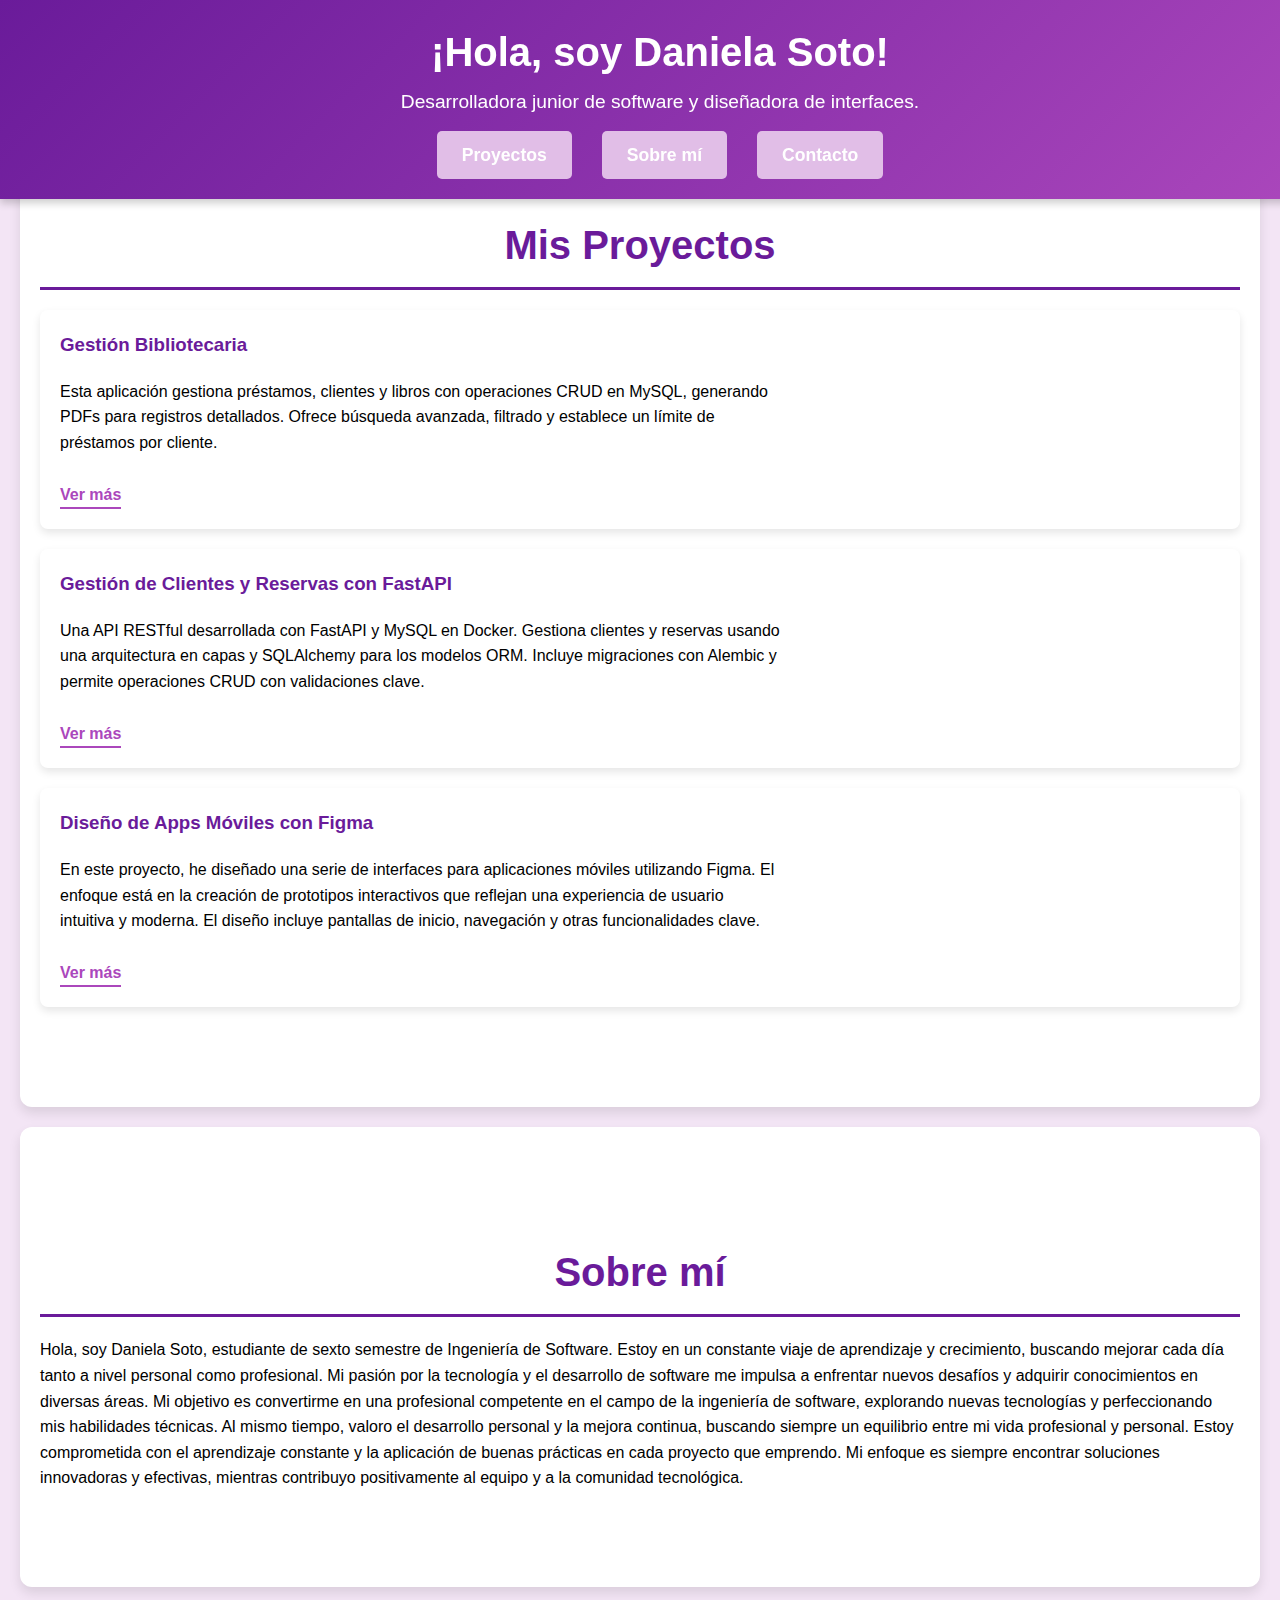
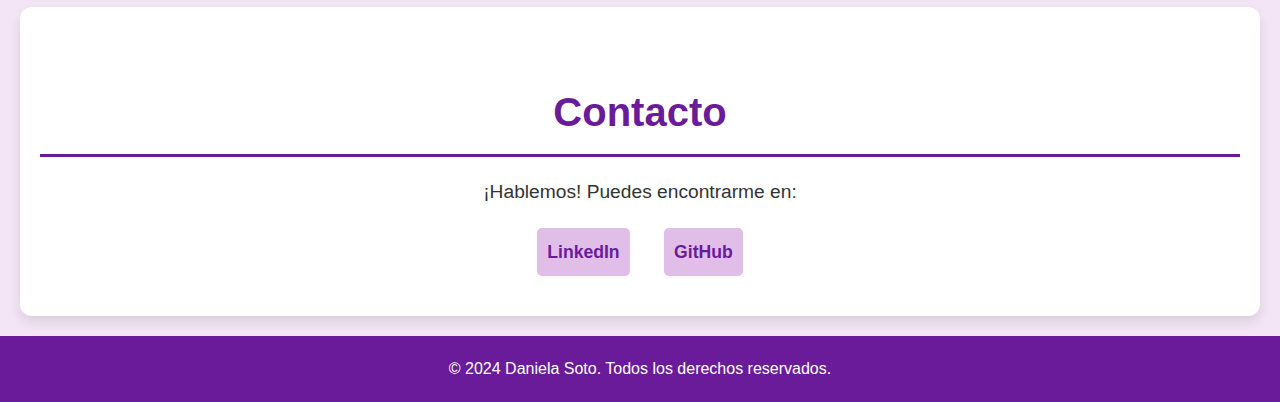
<file: index.html>
<!DOCTYPE html>
<html lang="es">
<head>
    <meta charset="UTF-8">
    <meta name="viewport" content="width=device-width, initial-scale=1.0">
    <title>Mi Portafolio</title>
    <link rel="stylesheet" href="styles.css">
</head>
<body>
    <!-- Encabezado -->
    <header>
        <div class="header-content">
            <div class="header-text">
                <h1>¡Hola, soy Daniela Soto!</h1>
                <p>Desarrolladora junior de software y diseñadora de interfaces.</p>
            </div>
            <nav>
                <ul class="nav-list">
                    <li><a href="#proyectos">Proyectos</a></li>
                    <li><a href="#sobre-mi">Sobre mí</a></li>
                    <li><a href="#contacto">Contacto</a></li>
                </ul>
            </nav>
        </div>
    </header>

    <!-- Sección de Proyectos -->
    <section id="proyectos">
        <h2>Mis Proyectos</h2>
        <div class="proyecto">
            <div class="proyecto-info">
                <h3>Gestión Bibliotecaria</h3>
                <p>Esta aplicación gestiona préstamos, clientes y libros con operaciones CRUD en MySQL, generando PDFs para registros detallados. Ofrece búsqueda avanzada, filtrado y establece un límite de préstamos por cliente.</p>
                <a href="proyecto1.html" target="_blank">Ver más</a>
            </div>
        </div>
        <div class="proyecto">
            <div class="proyecto-info">
                <h3>Gestión de Clientes y Reservas con FastAPI</h3>
                <p>Una API RESTful desarrollada con FastAPI y MySQL en Docker. Gestiona clientes y reservas usando una arquitectura en capas y SQLAlchemy para los modelos ORM. Incluye migraciones con Alembic y permite operaciones CRUD con validaciones clave.</p>
                <a href="proyecto2.html" target="_blank">Ver más</a>
            </div>
        </div>
        <div class="proyecto">
            <div class="proyecto-info">
                <h3>Diseño de Apps Móviles con Figma</h3>
                <p>En este proyecto, he diseñado una serie de interfaces para aplicaciones móviles utilizando Figma. El enfoque está en la creación de prototipos interactivos que reflejan una experiencia de usuario intuitiva y moderna. El diseño incluye pantallas de inicio, navegación y otras funcionalidades clave.</p>
                <a href="proyecto3.html" target="_blank">Ver más</a>
            </div>
        </div>
    </section>

    <!-- Sección Sobre mí -->
    <section id="sobre-mi">
        <h2>Sobre mí</h2>
        <p>Hola, soy Daniela Soto, estudiante de sexto semestre de Ingeniería de Software. Estoy en un constante viaje de aprendizaje y crecimiento, buscando mejorar cada día tanto a nivel personal como profesional. Mi pasión por la tecnología y el desarrollo de software me impulsa a enfrentar nuevos desafíos y adquirir conocimientos en diversas áreas.

            Mi objetivo es convertirme en una profesional competente en el campo de la ingeniería de software, explorando nuevas tecnologías y perfeccionando mis habilidades técnicas. Al mismo tiempo, valoro el desarrollo personal y la mejora continua, buscando siempre un equilibrio entre mi vida profesional y personal.
            
            Estoy comprometida con el aprendizaje constante y la aplicación de buenas prácticas en cada proyecto que emprendo. Mi enfoque es siempre encontrar soluciones innovadoras y efectivas, mientras contribuyo positivamente al equipo y a la comunidad tecnológica.</p>
    </section>

    <!-- Sección de Contacto -->
    <section id="contacto">
        <h2>Contacto</h2>
        <p>¡Hablemos! Puedes encontrarme en:</p>
        <ul>
            <li><a href="https://www.linkedin.com/in/daniela-soto-175916303/" target="_blank">LinkedIn</a></li>
            <li><a href="https://github.com/Danistan015" target="_blank">GitHub</a></li>
        </ul>
    </section>

    <!-- Pie de página -->
    <footer>
        <p>&copy; 2024 Daniela Soto. Todos los derechos reservados.</p>
    </footer>
</body>
</html>
</file>
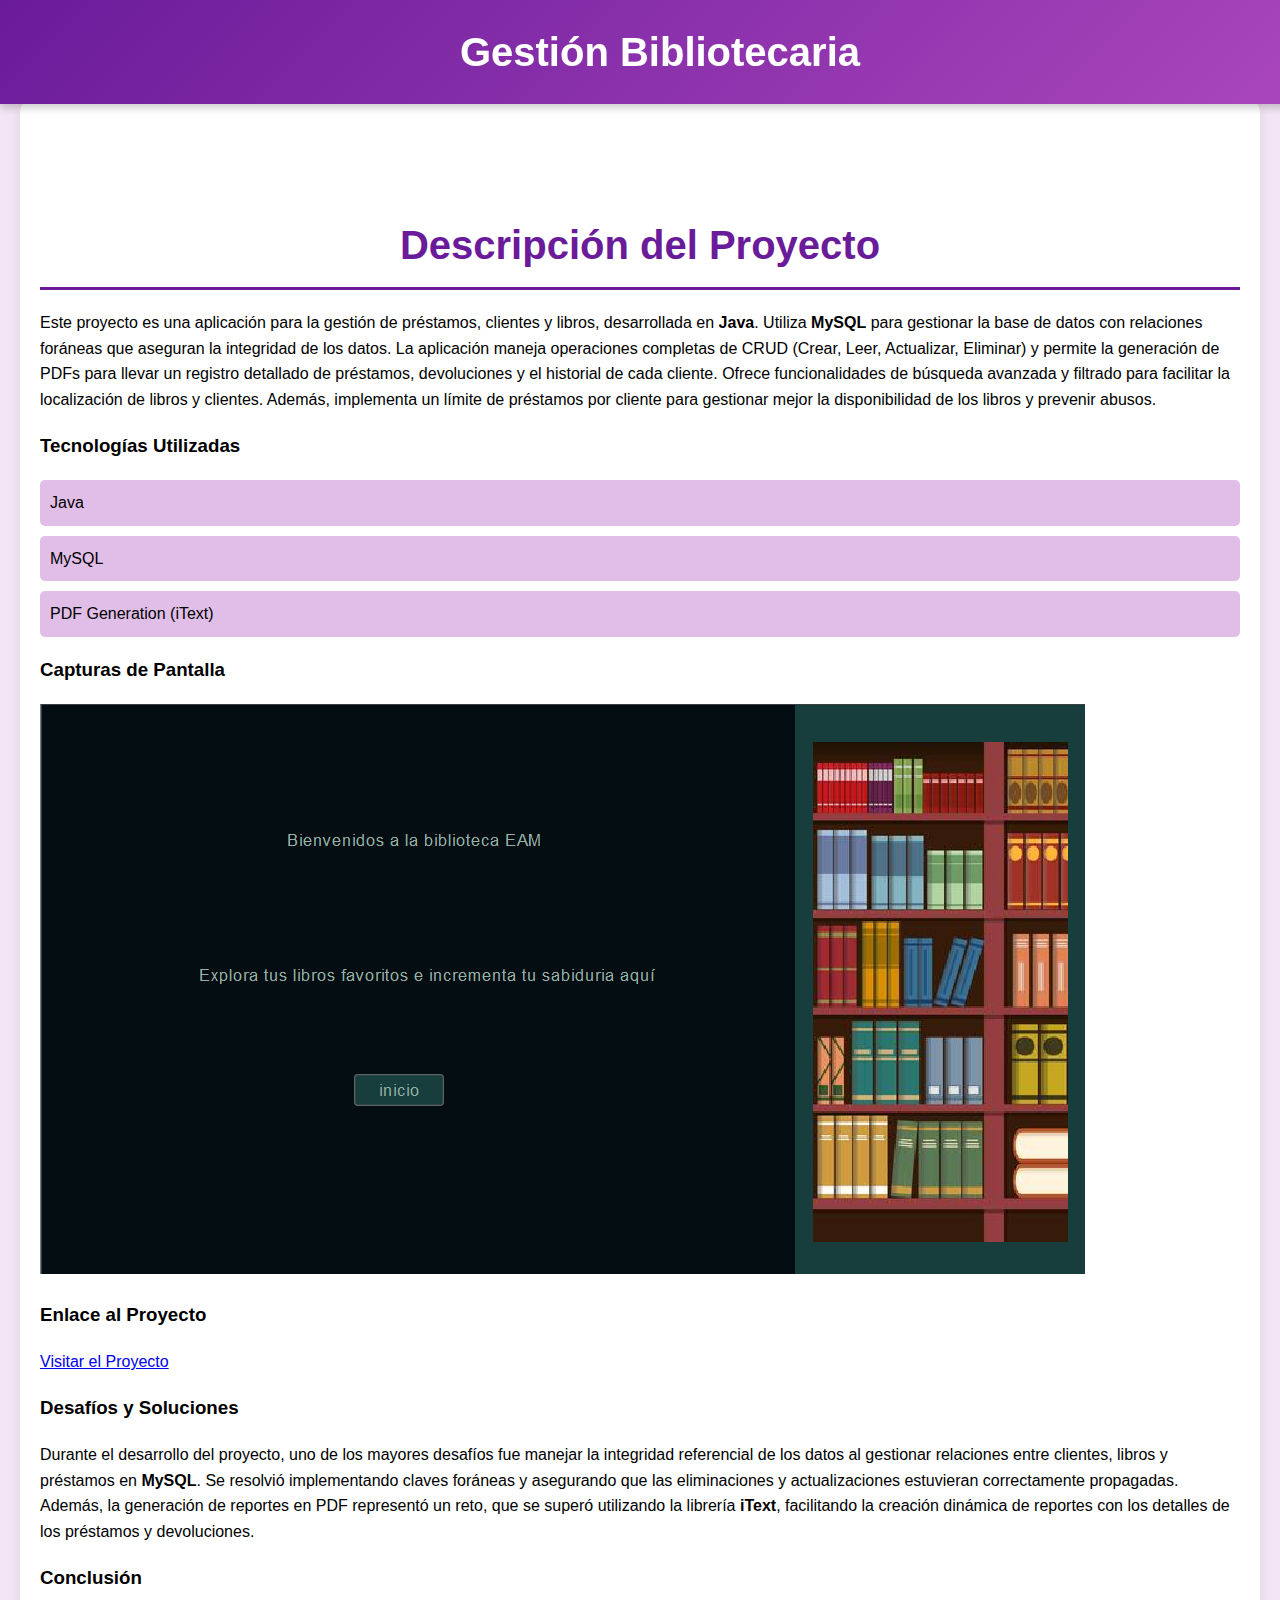
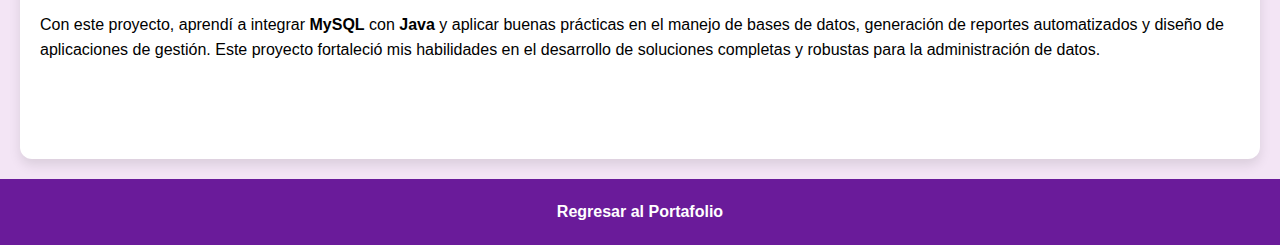
<file: proyecto1.html>
<!DOCTYPE html>
<html lang="es">
<head>
    <meta charset="UTF-8">
    <meta name="viewport" content="width=device-width, initial-scale=1.0">
    <title>Gestión Bibliotecaria - Mi Portafolio</title>
    <link rel="stylesheet" href="styles.css">
</head>
<body>
    <!-- Encabezado -->
    <header>
        <h1>Gestión Bibliotecaria</h1>
    </header>

    <!-- Contenido del proyecto -->
    <section id="proyecto-detalles">
        <h2>Descripción del Proyecto</h2>
        <p>Este proyecto es una aplicación para la gestión de préstamos, clientes y libros, desarrollada en <strong>Java</strong>. Utiliza <strong>MySQL</strong> para gestionar la base de datos con relaciones foráneas que aseguran la integridad de los datos. La aplicación maneja operaciones completas de CRUD (Crear, Leer, Actualizar, Eliminar) y permite la generación de PDFs para llevar un registro detallado de préstamos, devoluciones y el historial de cada cliente. Ofrece funcionalidades de búsqueda avanzada y filtrado para facilitar la localización de libros y clientes. Además, implementa un límite de préstamos por cliente para gestionar mejor la disponibilidad de los libros y prevenir abusos.</p>
        
        <h3>Tecnologías Utilizadas</h3>
        <ul>
            <li>Java</li>
            <li>MySQL</li>
            <li>PDF Generation (iText)</li>
            <!-- Añade más tecnologías según corresponda -->
        </ul>

        <h3>Capturas de Pantalla</h3>
        <img src="imagenes/Screenshot 2024-09-06 163015.png" alt="Captura de Pantalla del Proyecto" style="max-width: 100%; height: auto;">

        <h3>Enlace al Proyecto</h3>
        <a href="https://github.com/Danistan015/Biblioteca" target="_blank">Visitar el Proyecto</a>

        <h3>Desafíos y Soluciones</h3>
        <p>Durante el desarrollo del proyecto, uno de los mayores desafíos fue manejar la integridad referencial de los datos al gestionar relaciones entre clientes, libros y préstamos en <strong>MySQL</strong>. Se resolvió implementando claves foráneas y asegurando que las eliminaciones y actualizaciones estuvieran correctamente propagadas. Además, la generación de reportes en PDF representó un reto, que se superó utilizando la librería <strong>iText</strong>, facilitando la creación dinámica de reportes con los detalles de los préstamos y devoluciones.</p>

        <h3>Conclusión</h3>
        <p>Con este proyecto, aprendí a integrar <strong>MySQL</strong> con <strong>Java</strong> y aplicar buenas prácticas en el manejo de bases de datos, generación de reportes automatizados y diseño de aplicaciones de gestión. Este proyecto fortaleció mis habilidades en el desarrollo de soluciones completas y robustas para la administración de datos.</p>
    </section>

    <!-- Enlace de regreso a la página principal -->
    <footer>
        <a href="index.html">Regresar al Portafolio</a>
    </footer>
</body>
</html>
</file>
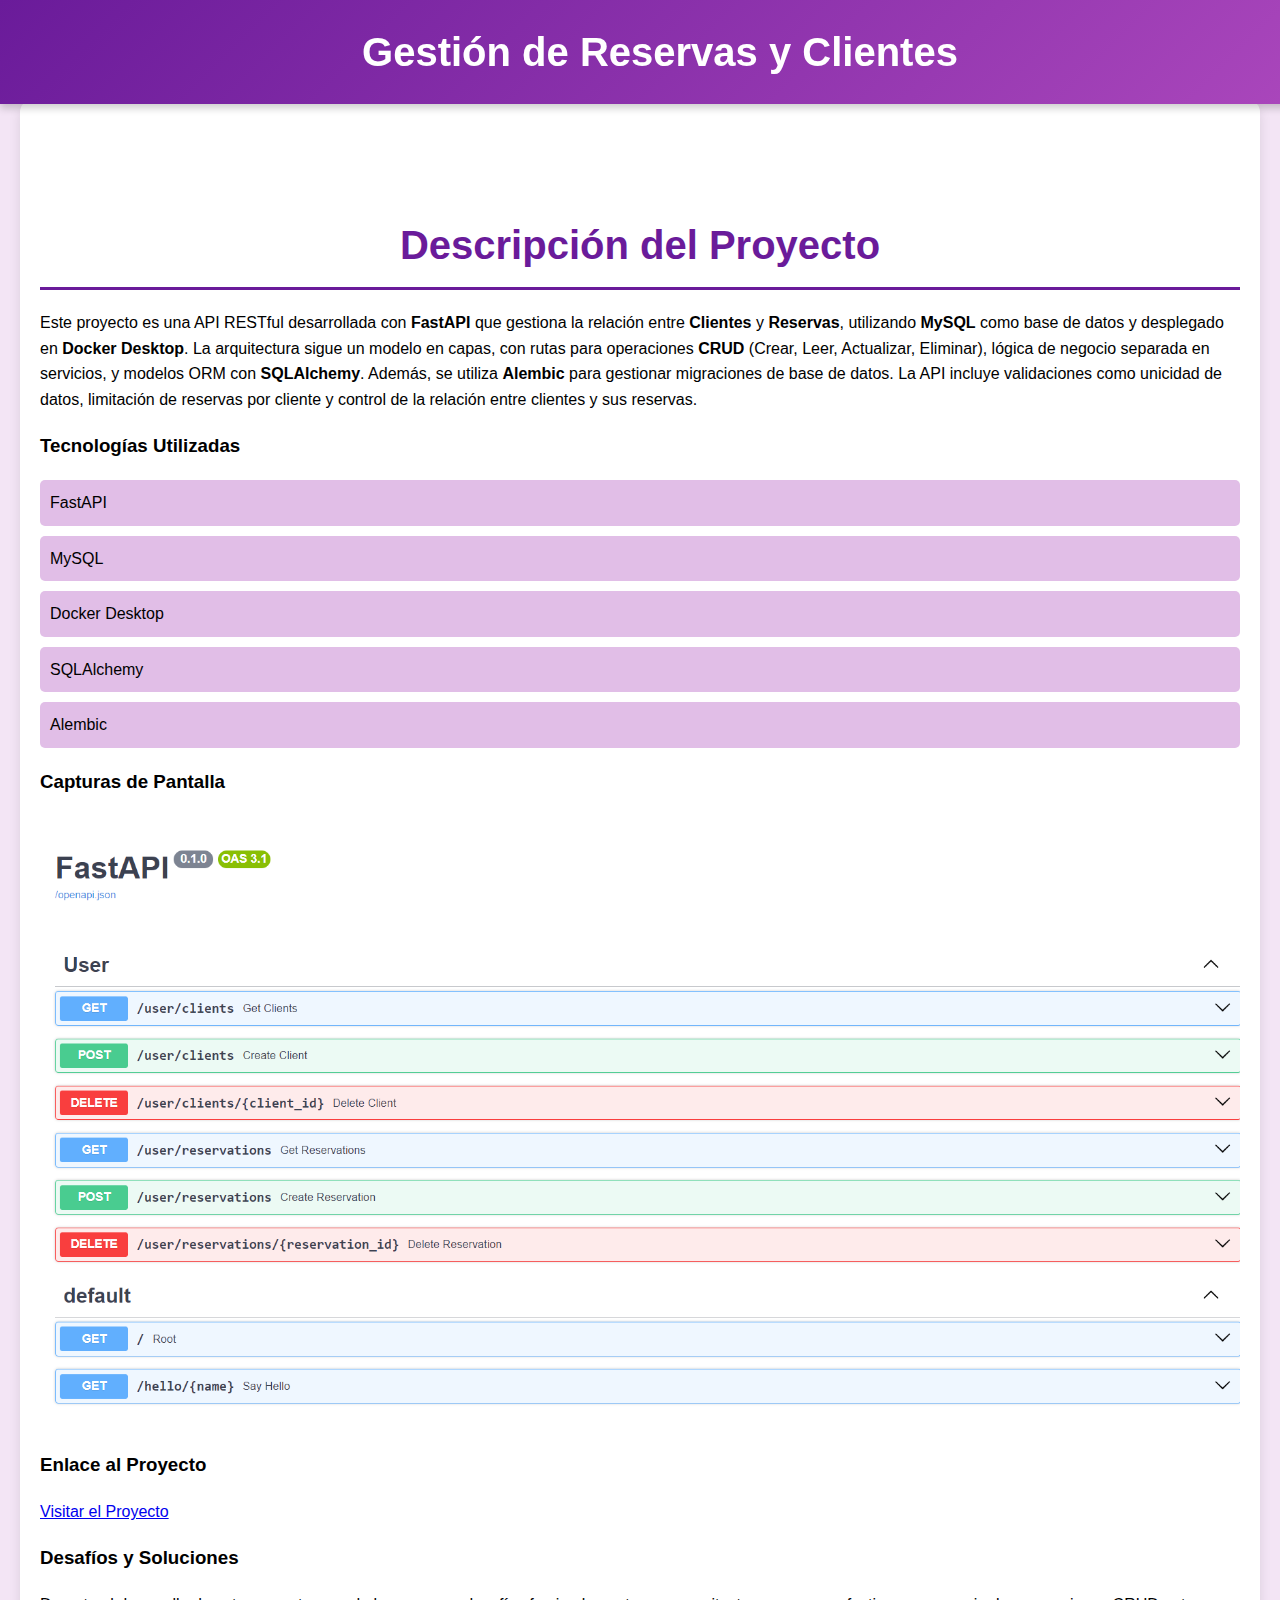
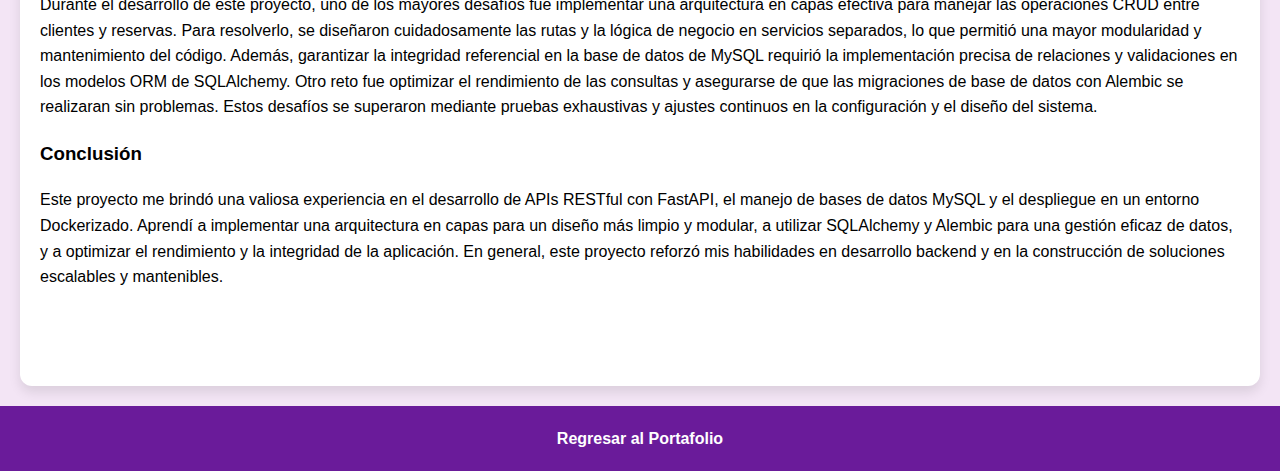
<file: proyecto2.html>
<!DOCTYPE html>
<html lang="es">
<head>
    <meta charset="UTF-8">
    <meta name="viewport" content="width=device-width, initial-scale=1.0">
    <title>Gestión de Reservas y Clientes - Mi Portafolio</title>
    <link rel="stylesheet" href="styles.css">
</head>
<body>
    <!-- Encabezado -->
    <header>
        <h1>Gestión de Reservas y Clientes</h1>
    </header>

    <!-- Contenido del proyecto -->
    <section id="proyecto-detalles">
        <h2>Descripción del Proyecto</h2>
        <p>Este proyecto es una API RESTful desarrollada con <strong>FastAPI</strong> que gestiona la relación entre <strong>Clientes</strong> y <strong>Reservas</strong>, utilizando <strong>MySQL</strong> como base de datos y desplegado en <strong>Docker Desktop</strong>. La arquitectura sigue un modelo en capas, con rutas para operaciones <strong>CRUD</strong> (Crear, Leer, Actualizar, Eliminar), lógica de negocio separada en servicios, y modelos ORM con <strong>SQLAlchemy</strong>. Además, se utiliza <strong>Alembic</strong> para gestionar migraciones de base de datos. La API incluye validaciones como unicidad de datos, limitación de reservas por cliente y control de la relación entre clientes y sus reservas.</p>
        
        <h3>Tecnologías Utilizadas</h3>
        <ul>
            <li>FastAPI</li>
            <li>MySQL</li>
            <li>Docker Desktop</li>
            <li>SQLAlchemy</li>
            <li>Alembic</li>
        </ul>

        <h3>Capturas de Pantalla</h3>
        <img src="imagenes/Screenshot 2024-09-06 114453.png" style="max-width: 100%; height: auto;">

        <h3>Enlace al Proyecto</h3>
        <a href="https://github.com/Danistan015/GestionClientesyReservas" target="_blank">Visitar el Proyecto</a>

        <h3>Desafíos y Soluciones</h3>
        <p>Durante el desarrollo de este proyecto, uno de los mayores desafíos fue implementar una arquitectura en capas efectiva para manejar las operaciones CRUD entre clientes y reservas. Para resolverlo, se diseñaron cuidadosamente las rutas y la lógica de negocio en servicios separados, lo que permitió una mayor modularidad y mantenimiento del código. Además, garantizar la integridad referencial en la base de datos de MySQL requirió la implementación precisa de relaciones y validaciones en los modelos ORM de SQLAlchemy. Otro reto fue optimizar el rendimiento de las consultas y asegurarse de que las migraciones de base de datos con Alembic se realizaran sin problemas. Estos desafíos se superaron mediante pruebas exhaustivas y ajustes continuos en la configuración y el diseño del sistema.</p>

        <h3>Conclusión</h3>
        <p>Este proyecto me brindó una valiosa experiencia en el desarrollo de APIs RESTful con FastAPI, el manejo de bases de datos MySQL y el despliegue en un entorno Dockerizado. Aprendí a implementar una arquitectura en capas para un diseño más limpio y modular, a utilizar SQLAlchemy y Alembic para una gestión eficaz de datos, y a optimizar el rendimiento y la integridad de la aplicación. En general, este proyecto reforzó mis habilidades en desarrollo backend y en la construcción de soluciones escalables y mantenibles.</p>

    </section>

    <!-- Enlace de regreso a la página principal -->
    <footer>
        <a href="index.html">Regresar al Portafolio</a>
    </footer>
</body>
</html>
</file>
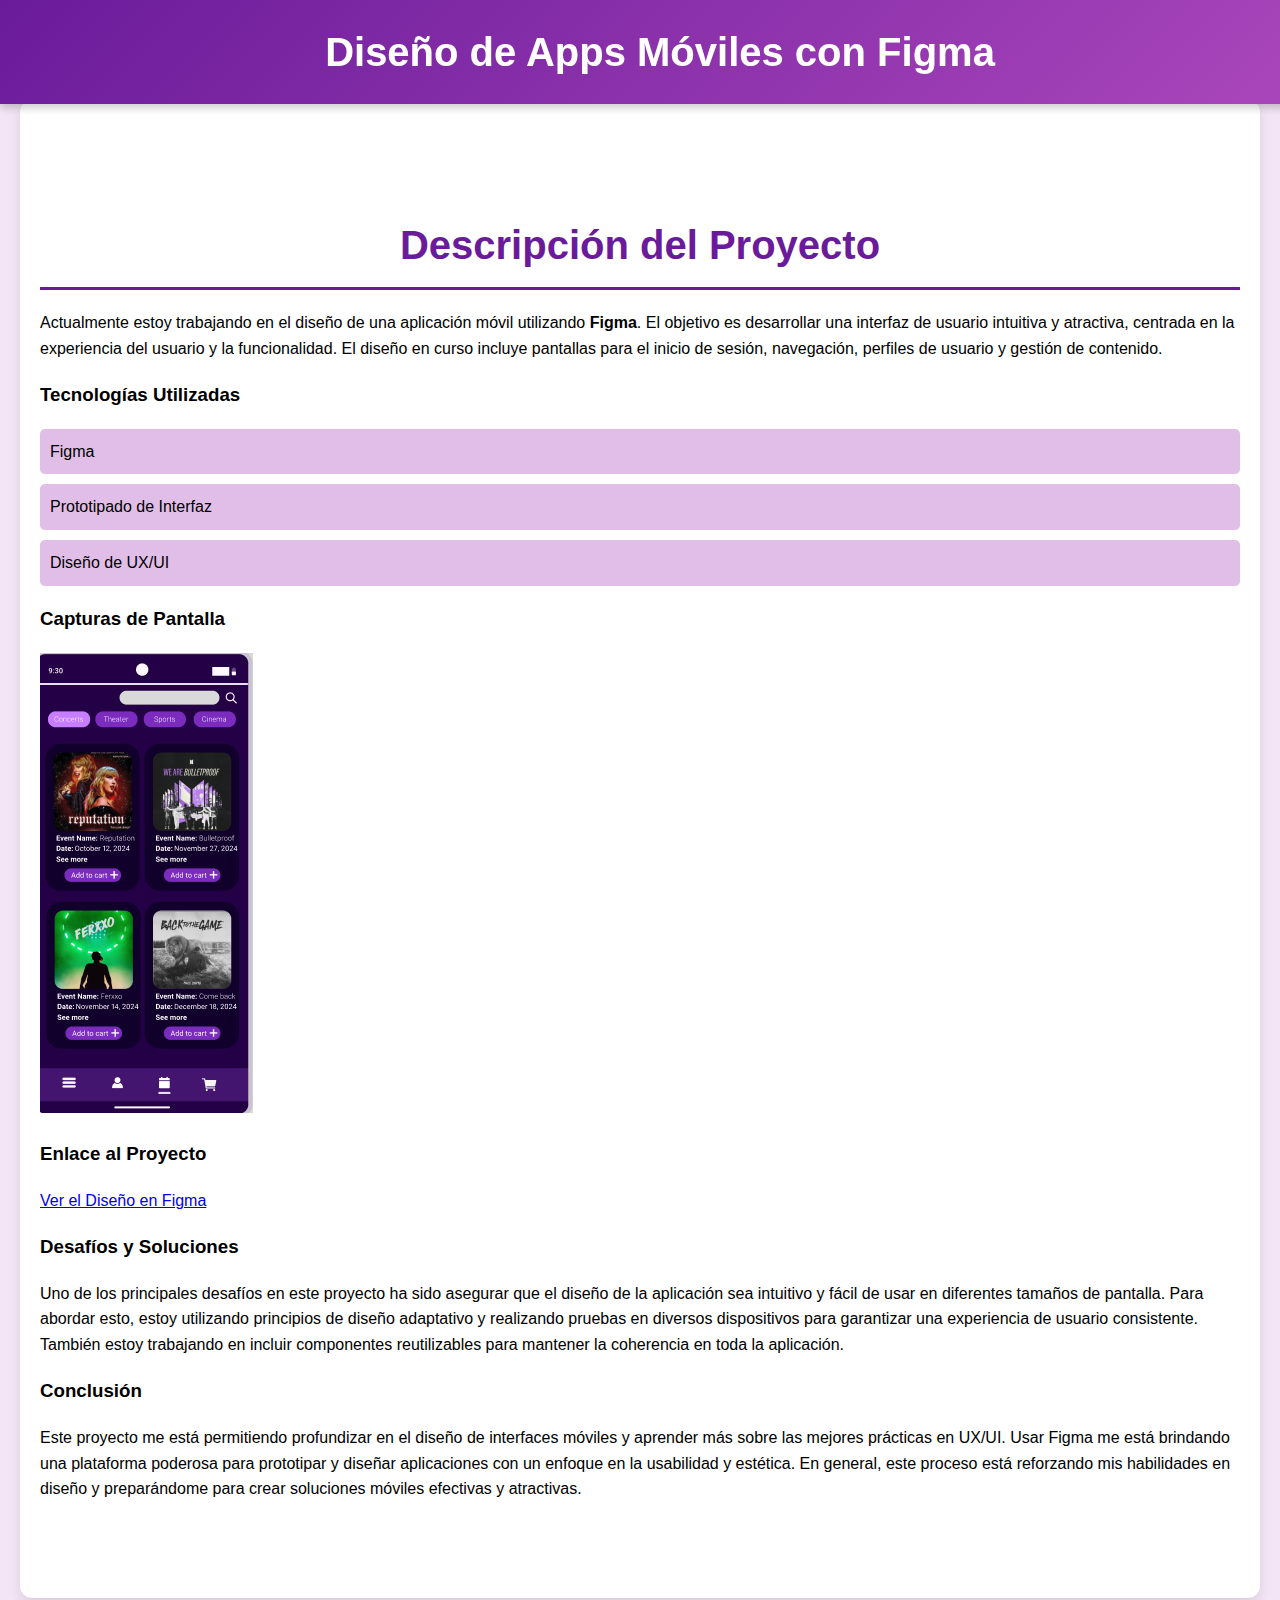
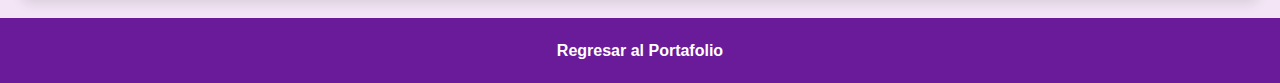
<file: proyecto3.html>
<!DOCTYPE html>
<html lang="es">
<head>
    <meta charset="UTF-8">
    <meta name="viewport" content="width=device-width, initial-scale=1.0">
    <title>Diseño de Apps Móviles - Mi Portafolio</title>
    <link rel="stylesheet" href="styles.css">
</head>
<body>
    <!-- Encabezado -->
    <header>
        <h1>Diseño de Apps Móviles con Figma</h1>
    </header>

    <!-- Contenido del proyecto -->
    <section id="proyecto-detalles">
        <h2>Descripción del Proyecto</h2>
        <p>Actualmente estoy trabajando en el diseño de una aplicación móvil utilizando <strong>Figma</strong>. El objetivo es desarrollar una interfaz de usuario intuitiva y atractiva, centrada en la experiencia del usuario y la funcionalidad. El diseño en curso incluye pantallas para el inicio de sesión, navegación, perfiles de usuario y gestión de contenido.</p>
        
        <h3>Tecnologías Utilizadas</h3>
        <ul>
            <li>Figma</li>
            <li>Prototipado de Interfaz</li>
            <li>Diseño de UX/UI</li>
        </ul>

        <h3>Capturas de Pantalla</h3>
        <img src="imagenes/Screenshot 2024-09-07 021148.png" alt="Captura del Diseño de la App">

        <h3>Enlace al Proyecto</h3>
        <a href="https://www.figma.com/design/nSrBm9zWojREcCrismO0K2/Untitled?node-id=0-1&t=lIREpUyr7L42UVT9-1" target="_blank">Ver el Diseño en Figma</a>

        <h3>Desafíos y Soluciones</h3>
        <p>Uno de los principales desafíos en este proyecto ha sido asegurar que el diseño de la aplicación sea intuitivo y fácil de usar en diferentes tamaños de pantalla. Para abordar esto, estoy utilizando principios de diseño adaptativo y realizando pruebas en diversos dispositivos para garantizar una experiencia de usuario consistente. También estoy trabajando en incluir componentes reutilizables para mantener la coherencia en toda la aplicación.</p>

        <h3>Conclusión</h3>
        <p>Este proyecto me está permitiendo profundizar en el diseño de interfaces móviles y aprender más sobre las mejores prácticas en UX/UI. Usar Figma me está brindando una plataforma poderosa para prototipar y diseñar aplicaciones con un enfoque en la usabilidad y estética. En general, este proceso está reforzando mis habilidades en diseño y preparándome para crear soluciones móviles efectivas y atractivas.</p>
    </section>

    <!-- Enlace de regreso a la página principal -->
    <footer>
        <a href="index.html">Regresar al Portafolio</a>
    </footer>
</body>
</html>
</file>
<file: styles.css>
/* Estilos globales */
body {
    font-family: 'Arial', sans-serif;
    margin: 0;
    padding: 0;
    line-height: 1.6;
    background-color: #f3e5f5; /* Fondo color lila claro */
}

/* Estilos para el encabezado */
header {
    background: linear-gradient(135deg, #6a1b9a, #ab47bc); /* Degradado de morados */
    color: #fff;
    padding: 20px 20px;
    text-align: center;
    position: fixed; /* Fijar el encabezado para que siempre esté en la parte superior */
    top: 0;
    left: 0;
    width: 100%;
    z-index: 1; /* Asegura que esté por encima del contenido */
    box-shadow: 0 4px 8px rgba(0, 0, 0, 0.2);
}

.header-content {
    display: flex;
    flex-direction: column;
    align-items: center;
}

.header-text {
    margin-bottom: 10px;
}

header h1 {
    margin: 0;
    font-size: 2.5em;
}

header p {
    font-size: 1.2em;
    margin: 3px 0;
}

nav {
    margin-top: 0px;
}

.nav-list {
    list-style: none;
    padding: 0;
    margin: 0;
    display: flex;
    justify-content: center;
}

.nav-list li {
    margin: 0 15px;
}

.nav-list a {
    color: #fff;
    text-decoration: none;
    font-size: 1.1em;
    font-weight: bold;
    padding: 10px 15px;
    border-radius: 5px;
    transition: background-color 0.3s, color 0.3s;
}

.nav-list a:hover {
    background-color: #ab47bc; /* Color de fondo al pasar el mouse */
    color: #fff; /* Color del texto al pasar el mouse */
}

/* Estilos para las secciones */
section {
    padding: 80px 20px; /* Espacio en la parte superior para que el contenido no quede oculto por el encabezado fijo */
    margin: 20px auto;
    max-width: 1200px;
    background-color: #fff;
    border-radius: 12px;
    box-shadow: 0 6px 12px rgba(0, 0, 0, 0.1);
}

section:nth-of-type(1) {
    margin-top: 100px; /* Asegura que la primera sección tenga suficiente espacio después del encabezado */
}

h2 {
    color: #6a1b9a;
    font-size: 2.5em;
    border-bottom: 3px solid #6a1b9a;
    padding-bottom: 10px;
    margin-bottom: 20px;
    text-align: center;
}

.proyecto {
    display: flex;
    align-items: center;
    margin-bottom: 20px;
    border-radius: 8px;
    overflow: hidden;
    box-shadow: 0 4px 8px rgba(0, 0, 0, 0.1);
    transition: transform 0.3s, box-shadow 0.3s;
}

.proyecto:hover {
    transform: scale(1.03);
    box-shadow: 0 6px 12px rgba(0, 0, 0, 0.2);
}

.proyecto img {
    max-width: 40%;
    height: auto;
    border-radius: 8px 0 0 8px;
}

.proyecto-info {
    padding: 20px;
    max-width: 60%;
}

.proyecto-info h3 {
    color: #6a1b9a;
    margin-top: 0;
}

.proyecto-info a {
    display: inline-block;
    margin-top: 10px;
    color: #ab47bc;
    text-decoration: none;
    font-weight: bold;
    border-bottom: 2px solid #ab47bc;
    transition: color 0.3s, border-bottom-color 0.3s;
}

.proyecto-info a:hover {
    color: #6a1b9a;
    border-bottom-color: #6a1b9a;
}

ul {
    list-style-type: none;
    padding-left: 0;
}

ul li {
    background: #e1bee7; /* Fondo lila claro */
    margin: 10px 0;
    padding: 10px;
    border-radius: 5px;
}

footer {
    background-color: #6a1b9a;
    color: #fff;
    text-align: center;
    padding: 20px;
    position: relative;
    bottom: 0;
}

footer p {
    margin: 0;
}

footer a {
    color: #fff;
    text-decoration: none;
    font-weight: bold;
}

footer a:hover {
    text-decoration: underline;
}
/* Estilos para la sección de contacto */
#contacto {
    padding: 40px 20px;
    margin-top: 20px;
    background-color: #fff;
    border-radius: 12px;
    box-shadow: 0 6px 12px rgba(0, 0, 0, 0.1);
    text-align: center; /* Centra el contenido */
}

#contacto h2 {
    color: #6a1b9a;
    font-size: 2.5em;
    border-bottom: 3px solid #6a1b9a;
    padding-bottom: 10px;
    margin-bottom: 20px;
}

#contacto p {
    font-size: 1.2em;
    margin-bottom: 20px;
    color: #333; /* Color del texto */
    font-family: 'Roboto', sans-serif; /* Fuente moderna y legible */
}

#contacto ul {
    list-style: none;
    padding: 0;
    margin: 0;
}

#contacto ul li {
    display: inline-block;
    margin: 0 15px;
}

#contacto ul li a {
    color: #6a1b9a;
    text-decoration: none;
    font-size: 1.1em;
    font-weight: bold;
    transition: color 0.3s, text-shadow 0.3s;
    font-family: 'Roboto', sans-serif; /* Fuente moderna y legible */
}

#contacto ul li a:hover {
    color: #ab47bc; /* Color al pasar el mouse */
    text-shadow: 0 2px 4px rgba(0, 0, 0, 0.2);
}
</file>
